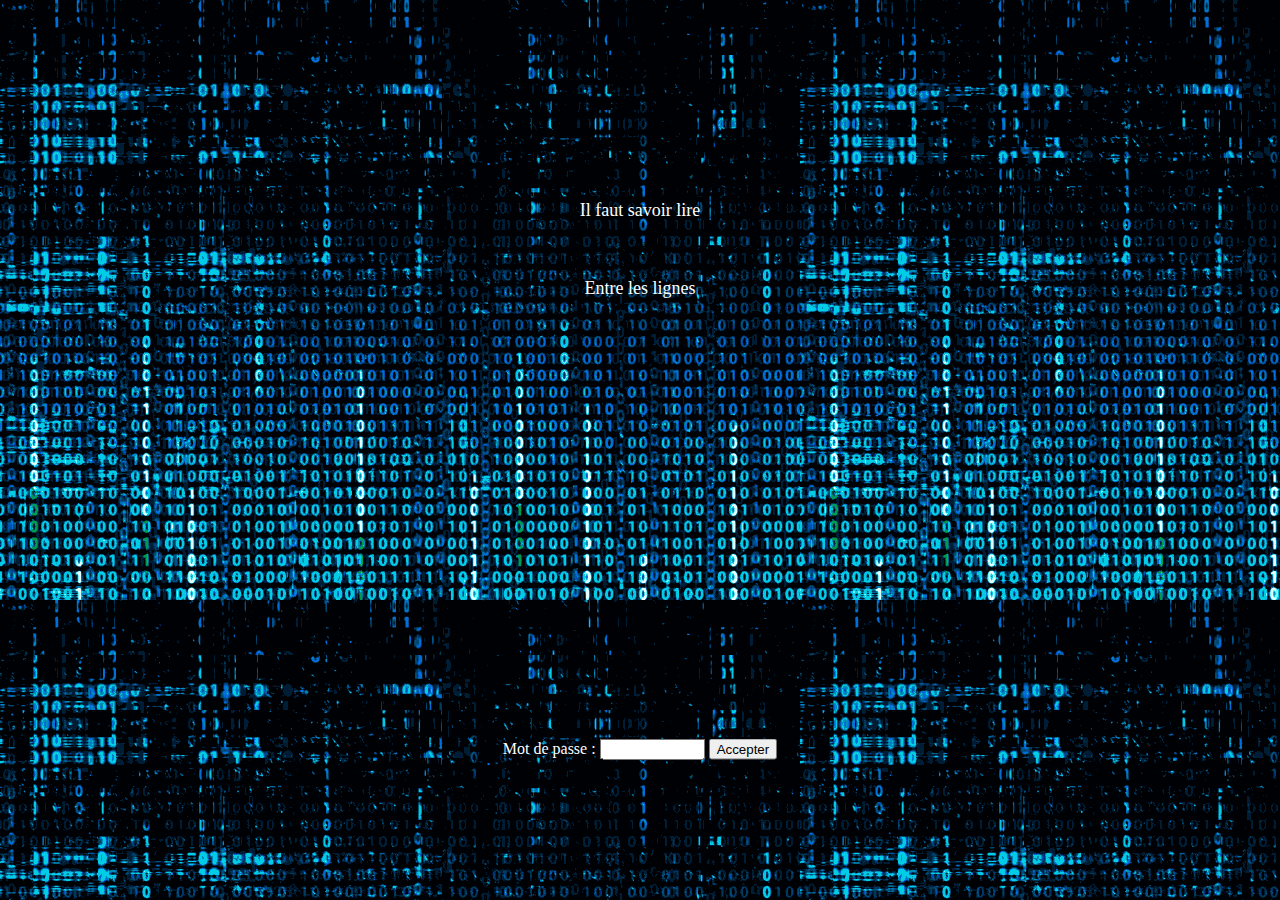
<file: index.html>
<!Doctype html>
<html lang="fr">
<head>
    <meta charset="utf-8">
    <link rel="stylesheet" type="text/css" href="key.css">
    <title> Souvenir </title>
</head>
<body background="matrix-live-sensei-blue.gif">
<p id="texte">
    <div id="lire">Il faut savoir lire </div> <br/>
    <div id="hadès">Hadès</div><br/>
    <div id="lire">Entre les lignes</div>
</p>
  <div id="mdp">
  Mot de passe : <input type="password" id="psw" size="10">
  <input type="Button" value="Accepter" id="btn">
 </div>
  <script>
  var mot_de_passe = 'Aerosmith'; // Mot de passe de sécurité
   
  window.onload = function()
  {
    window.document.getElementById('btn').onclick = function(e)
    {
      if(window.document.getElementById('psw').value === mot_de_passe)
      {
        window.alert('Mot de passe correct !');
        window.location.href = 'voix.html';
      }
      else
      {
        window.alert('Mauvais mot de passe !');
        window.document.getElementById('psw').value = '';
      }
    }
  }
  </script>
</body>
</html>
</file>
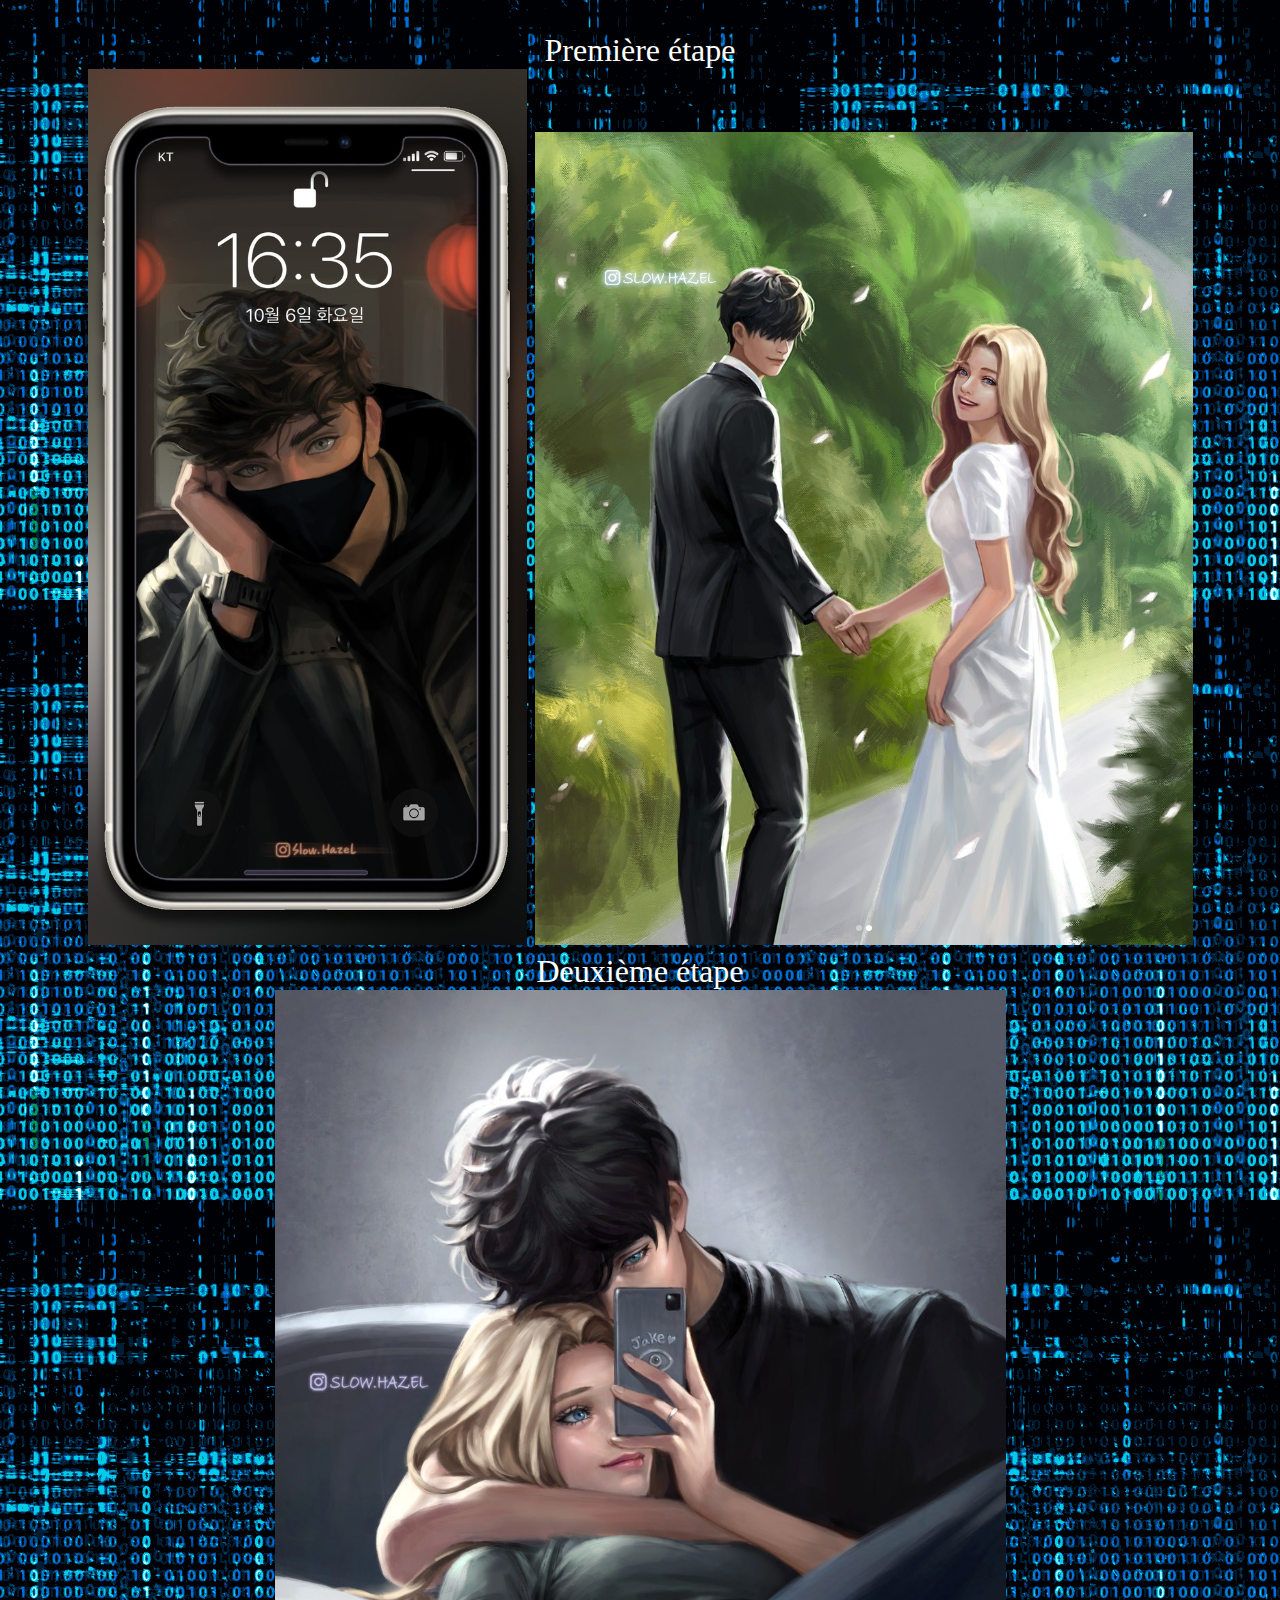
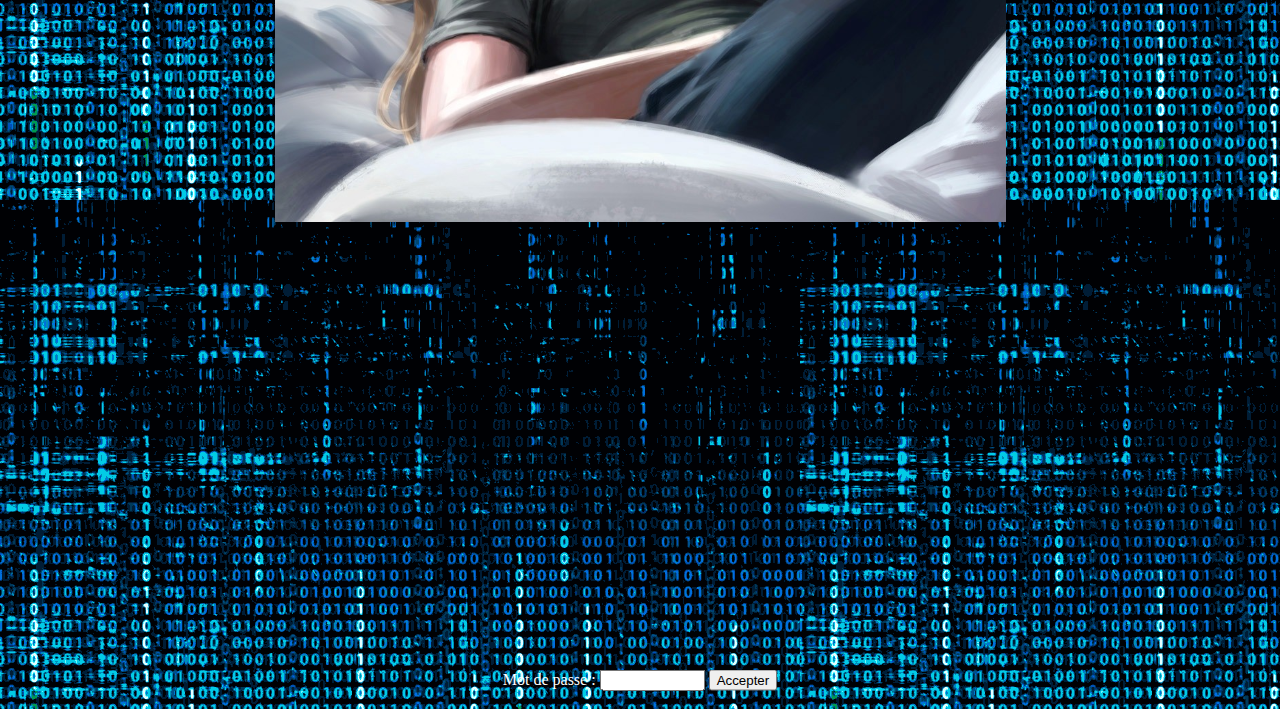
<file: beaujour.html>
<!Doctype html>
<html lang="fr">
<head>
    <meta charset="utf-8">
    <link rel="stylesheet" type="text/css" href="key.css">
    <title> Le plus beau jour de notre vie </title>
</head>
<body background="matrix-live-sensei-blue.gif">
  <p id="mariage">
    Première étape <br/>
    <img src="Jakephone.png">
    <img src="mariagejakemc.png"><br/>
    Deuxième étape<br/>
    <img src="oreiller.png"><br/>
  </p>
   <!--  <div id="rebours">
<label id="Compte"></label>
 <script type="text/javascript">
 var Affiche=document.getElementById("Compte");
 function Rebour() {
 var date1 = new Date();
 var date2 = new Date ("Nov 06, 2022 12:00:00");
 var sec = (date2 - date1) / 1000;
 var n = 24 * 3600;
 if (sec > 0) {
 j = Math.floor (sec / n);
 h = Math.floor ((sec - (j * n)) / 3600);
 mn = Math.floor ((sec - ((j * n + h * 3600))) / 60);
 sec = Math.floor (sec - ((j * n + h * 3600 + mn * 60)));
 Affiche.innerHTML = "Suite dans :" + j +" j "+ h +" h "+ mn +" min "+ sec + " s";
 window.status = "Temps restant : " + j +" j "+ h +" h "+ mn +" min "+ sec + " s ";
     
 }
 tRebour=setTimeout ("Rebour();", 1000);
 }
 Rebour();
 </script>
    </div> -->
  <div id="mdp">
  Mot de passe : <input type="password" id="psw" size="10">
  <input type="Button" value="Accepter" id="btn">
  </div>
  <script>
  var mot_de_passe = 'Siempre y para siempre'; // Mot de passe de sécurité
   
  window.onload = function()
  {
    window.document.getElementById('btn').onclick = function(e)
    {
      if(window.document.getElementById('psw').value === mot_de_passe)
      {
        window.alert('Mot de passe correct !');
        window.location.href = 'wolfkey.html';
      }
      else
      {
        window.alert('Mauvais mot de passe !');
        window.document.getElementById('psw').value = '';
      }
    }
  }
  </script>
</body>
</html>
</file>
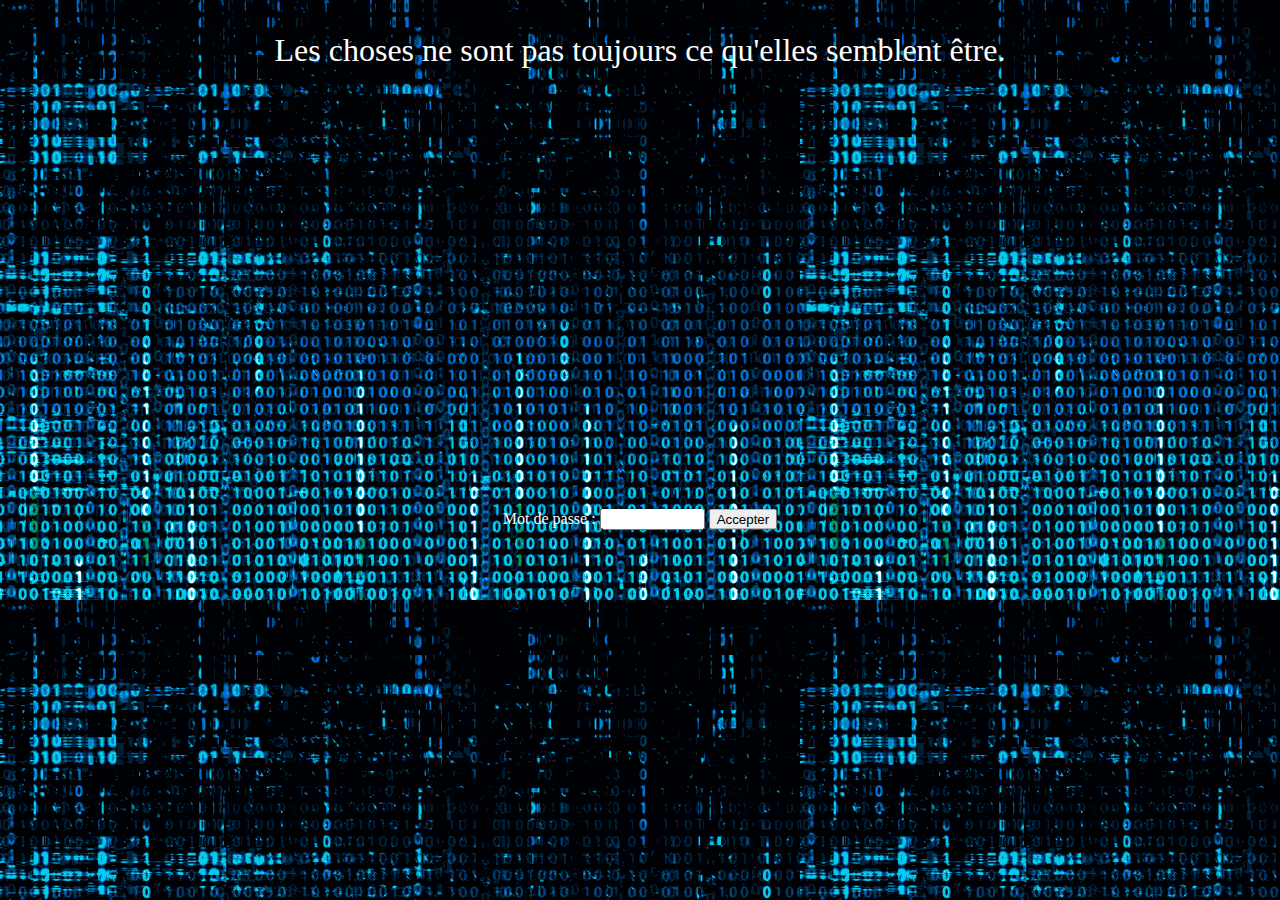
<file: dicton.html>
<!Doctype html>
<html lang="fr">
<head>
    <meta charset="utf-8">
    <link rel="stylesheet" type="text/css" href="key.css">
    <title> Les choses... </title>
</head>
<body background="matrix-live-sensei-blue.gif">
  <p id="illusion">Les choses ne sont pas toujours ce qu'elles semblent être.</p>
  <div id="mdp">
  Mot de passe : <input type="password" id="psw" size="10">
  <input type="Button" value="Accepter" id="btn">
  </div>
  <script>
  var mot_de_passe = 'Illusion'; // Mot de passe de sécurité
   
  window.onload = function()
  {
    window.document.getElementById('btn').onclick = function(e)
    {
      if(window.document.getElementById('psw').value === mot_de_passe)
      {
        window.alert('Mot de passe correct !');
        window.location.href = 'beaujour.html';
      }
      else
      {
        window.alert('Mauvais mot de passe !');
        window.document.getElementById('psw').value = '';
      }
    }
  }
  </script>
</body>
</html>
</file>
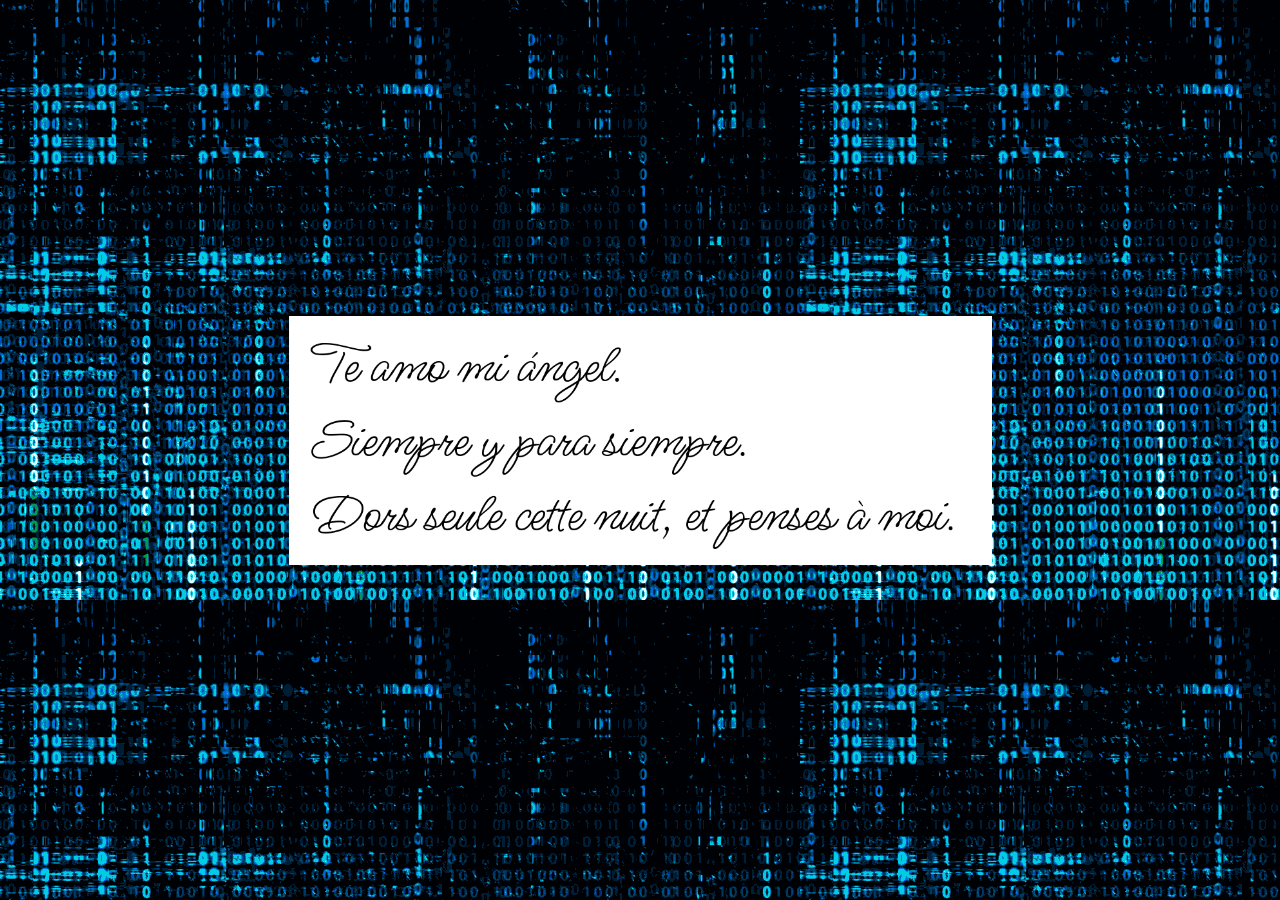
<file: happyend.html>
<!Doctype html>
<html lang="fr">
<head>
    <meta charset="utf-8">
    <link rel="stylesheet" type="text/css" href="key.css">
    <title>Mr et Mme Taylor</title>
</head>
<body background="matrix-live-sensei-blue.gif">
  <p id="taylor">
    <img src="lettremanuscrite.png">
  </p>
</body>
</html>
</file>
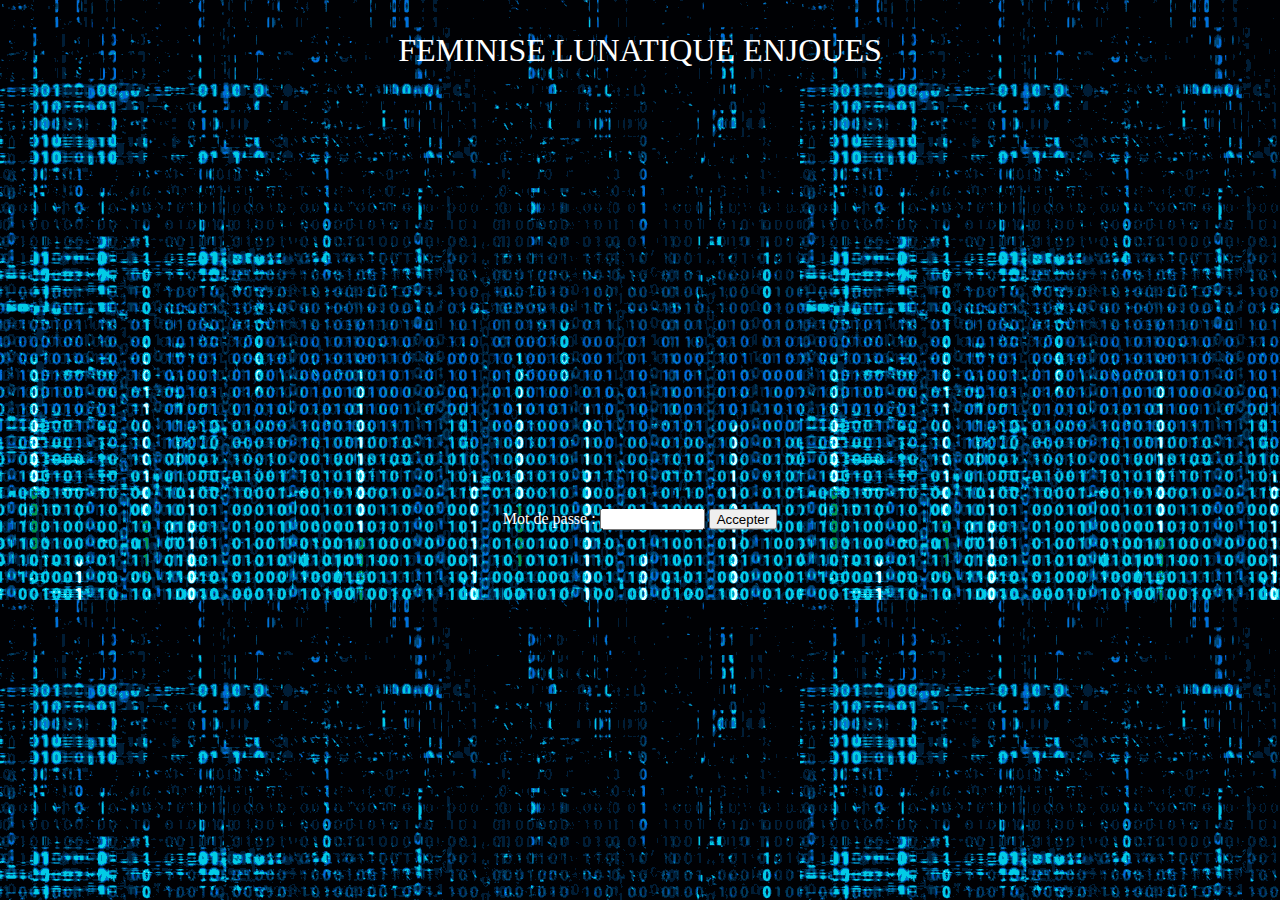
<file: voix.html>
<!Doctype html>
<html lang="fr">
<head>
    <meta charset="utf-8">
    <link rel="stylesheet" type="text/css" href="key.css">
    <title> FLF </title>
</head>
<body background="matrix-live-sensei-blue.gif">
  <p id="mensonge">FEMINISE LUNATIQUE ENJOUES</p>
  <div id="mdp">
  Mot de passe : <input type="password" id="psw" size="10">
  <input type="Button" value="Accepter" id="btn">
  </div>
  <script>
  var mot_de_passe = 'Mike'; // Mot de passe de sécurité
   
  window.onload = function()
  {
    window.document.getElementById('btn').onclick = function(e)
    {
      if(window.document.getElementById('psw').value === mot_de_passe)
      {
        window.alert('Mot de passe correct !');
        window.location.href = 'dicton.html';
      }
      else
      {
        window.alert('Mauvais mot de passe !');
        window.document.getElementById('psw').value = '';
      }
    }
  }
  </script>
</body>
</html>
</file>
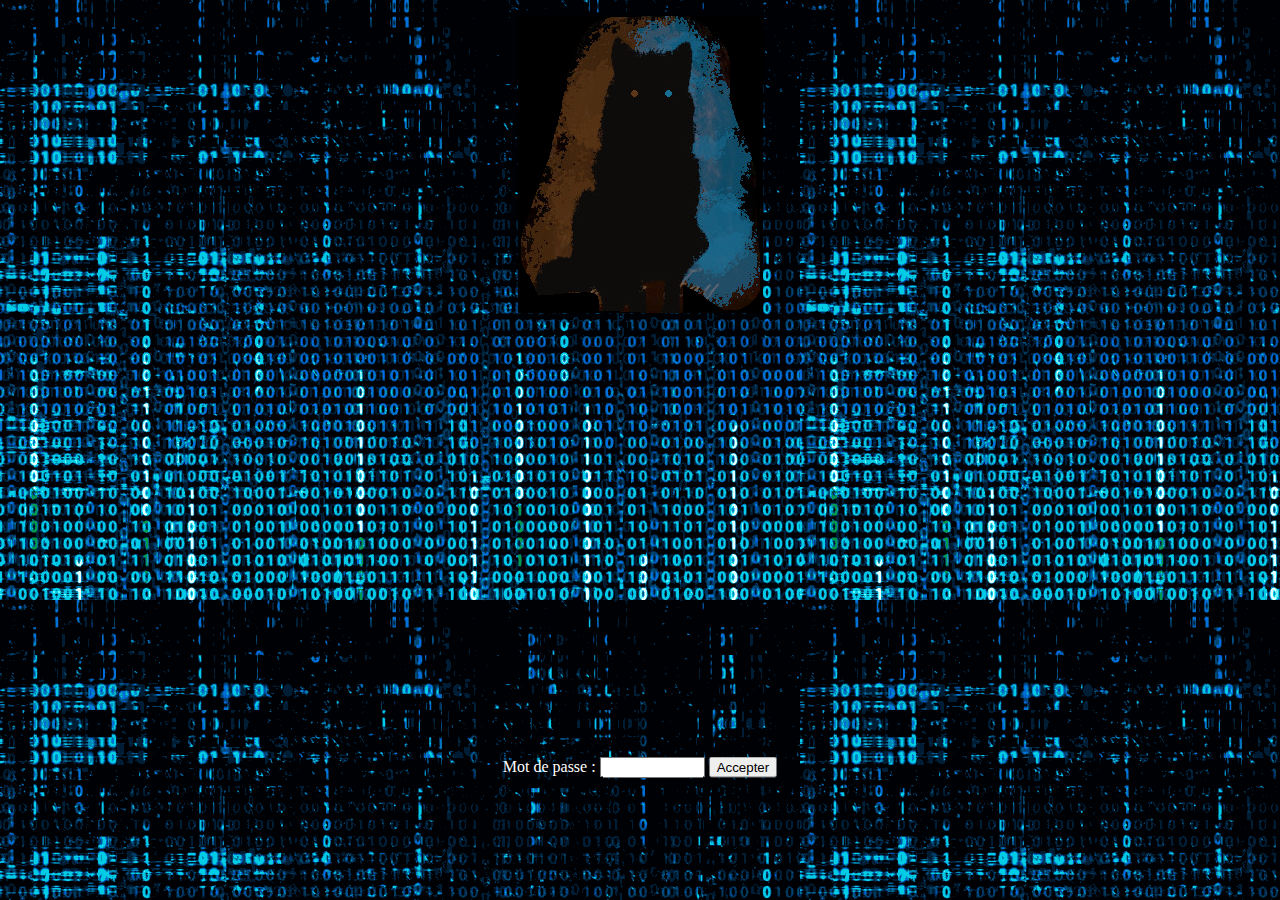
<file: wolfkey.html>
<!Doctype html>
<html lang="fr">
<head>
    <meta charset="utf-8">
    <link rel="stylesheet" type="text/css" href="key.css">
    <title> You are the key </title>
</head>
<body background="matrix-live-sensei-blue.gif">
  <p id="Cerbère">
    <img src="cerbere.png">
  </p>
  <!--  <div id="rebours">
    <label id="Compte"></label>
 <script type="text/javascript">
 var Affiche=document.getElementById("Compte");
 function Rebour() {
 var date1 = new Date();
 var date2 = new Date ("Nov 07, 2022 18:00:00");
 var sec = (date2 - date1) / 1000;
 var n = 24 * 3600;
 if (sec > 0) {
 j = Math.floor (sec / n);
 h = Math.floor ((sec - (j * n)) / 3600);
 mn = Math.floor ((sec - ((j * n + h * 3600))) / 60);
 sec = Math.floor (sec - ((j * n + h * 3600 + mn * 60)));
 Affiche.innerHTML = "Suite dans : " + j +" j "+ h +" h "+ mn +" min "+ sec + " s";
 window.status = "Temps restant : " + j +" j "+ h +" h "+ mn +" min "+ sec + " s ";
 }
 tRebour=setTimeout ("Rebour();", 1000);
 }
 Rebour();
 </script>
    </div> -->
  <div id="mdp">
  Mot de passe : <input type="password" id="psw" size="10">
  <input type="Button" value="Accepter" id="btn">
  </div>
  <script>
  var mot_de_passe = 'Ash'; // Mot de passe de sécurité
   
  window.onload = function()
  {
    window.document.getElementById('btn').onclick = function(e)
    {
      if(window.document.getElementById('psw').value === mot_de_passe)
      {
        window.alert('Mot de passe correct !');
        window.location.href = 'youarethekey.html';
      }
      else
      {
        window.alert('Mauvais mot de passe !');
        window.document.getElementById('psw').value = '';
      }
    }
  }
  </script>
</body>
</html>
</file>
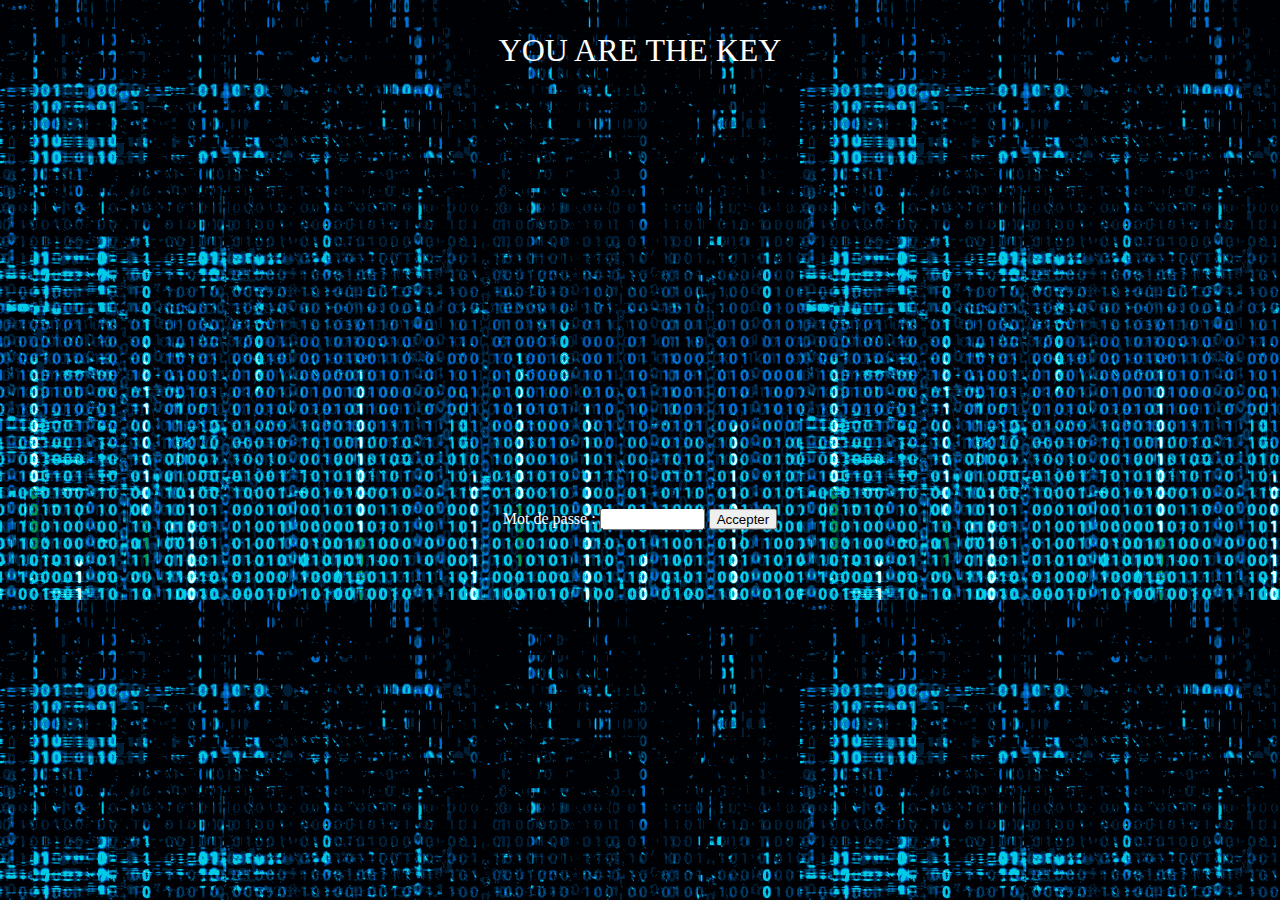
<file: youarethekey.html>
<!Doctype html>
<html lang="fr">
<head>
    <meta charset="utf-8">
    <link rel="stylesheet" type="text/css" href="key.css">
    <title> Key </title>
</head>
<body background="matrix-live-sensei-blue.gif">
  <p id="youarethekey">YOU ARE THE KEY</p>
  <div id="mdp">
  Mot de passe : <input type="password" id="psw" size="10">
  <input type="Button" value="Accepter" id="btn">
  </div>
  <script>
  var mot_de_passe = 'MC'; // Mot de passe de sécurité
   
  window.onload = function()
  {
    window.document.getElementById('btn').onclick = function(e)
    {
      if(window.document.getElementById('psw').value === mot_de_passe)
      {
        window.alert('Mot de passe correct !');
        window.location.href = 'happyend.html';
      }
      else
      {
        window.alert('Mauvais mot de passe !');
        window.document.getElementById('psw').value = '';
      }
    }
  }
  </script>
</body>
</html>
</file>
<file: key.css>
#mdp {
	margin-top: 50vh;
	transform: translateY(-50%);
	text-align: center;
	color: white;
}

#lire {
	text-align: center;
	font-size: large;
	color: white;
}

#hadès {
	text-align: center;
	font-size: large;
}

#texte {
	margin-top: 200px;
}

#mensonge {
	font-size: xx-large;
	color: white;
	text-align: center;
}

#illusion {
	text-align: center;
	font-size: xx-large;
	color: white;
}

#mariage {
	text-align: center;
	font-size: xx-large;
	color: white;
}

#Cerbère {
	text-align: center;
	color: white;
}

#taylor {
	text-align: center;
	font-size: xx-large;
	color: white;
	margin-top: 25%;
}

#rebours {
	text-align: center;
	font-size: xx-large;
	color: white;
}

#youarethekey {
	text-align: center;
	font-size: xx-large;
	color: white;
}
</file>
